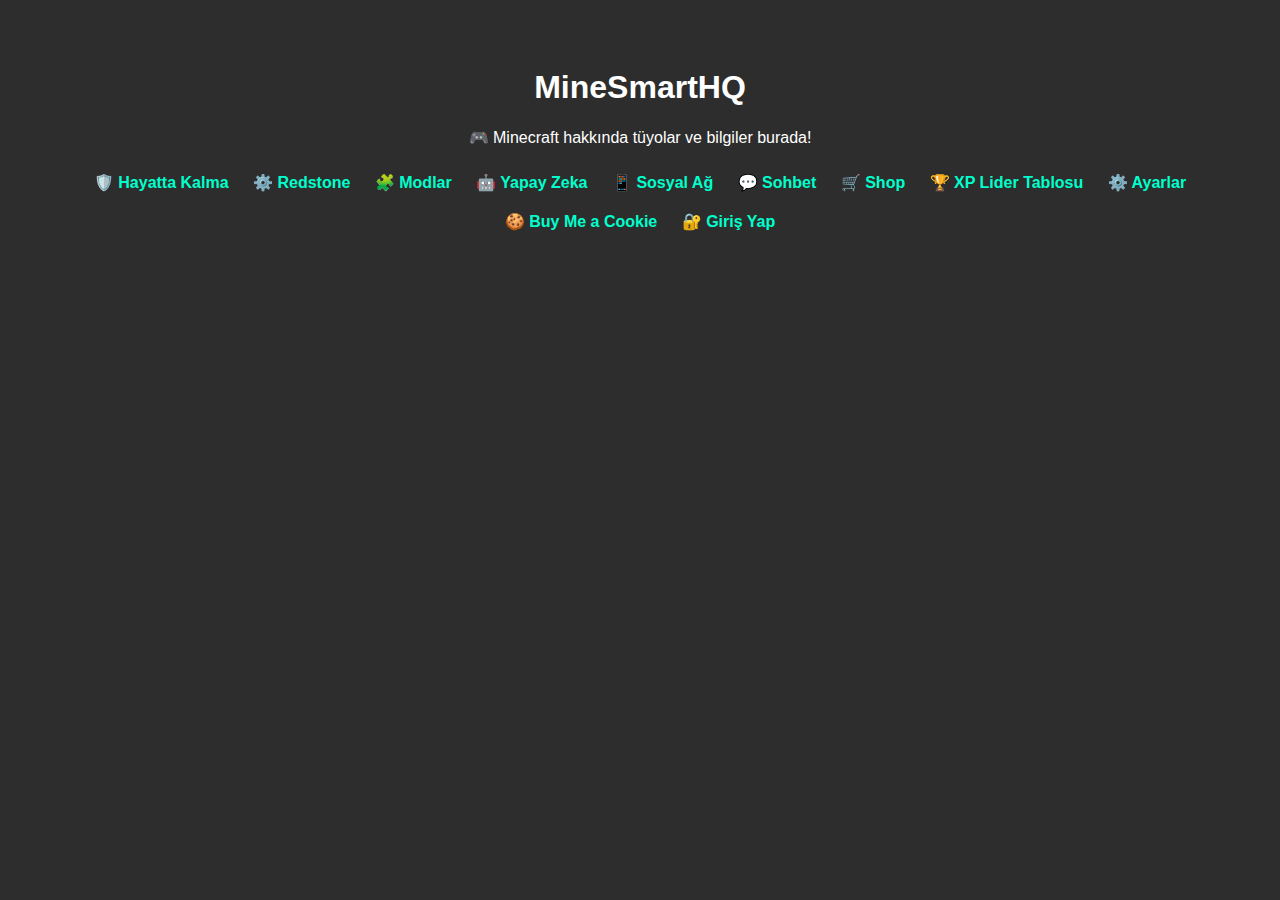
<file: index.html>
<!DOCTYPE html>
<html>
<head>
  <title>MineSmartHQ - Ana Sayfa</title>
  <link rel="stylesheet" href="style.css">
</head>
<body>
  <h1>MineSmartHQ</h1>
  <script>
  const name = localStorage.getItem("minecraftUser");
  if (name) {
    document.write("<p>👋 Hoş geldin, " + name + "!</p>");
  }
</script>
  
  <p>🎮 Minecraft hakkında tüyolar ve bilgiler burada!</p>
<a href="survival.html">🛡️ Hayatta Kalma</a>
<a href="redstone.html">⚙️ Redstone</a>
<a href="mods.html">🧩 Modlar</a>
<a href= "yapayzeka.html ">🤖 Yapay Zeka</a>
<a href="sosyal_ag.html">📱 Sosyal Ağ</a>
<a href="sosyal.html">💬 Sohbet</a>
<a href="shop.html">🛒 Shop</a>
<a href="leaderboard.html">🏆 XP Lider Tablosu</a>
<a href="ayarlar.html">⚙️ Ayarlar</a>
<a href="buy_me_cookie.html">🍪 Buy Me a Cookie</a>
<a href="login.html">🔐 Giriş Yap</a>
</body>
</html>
</file>
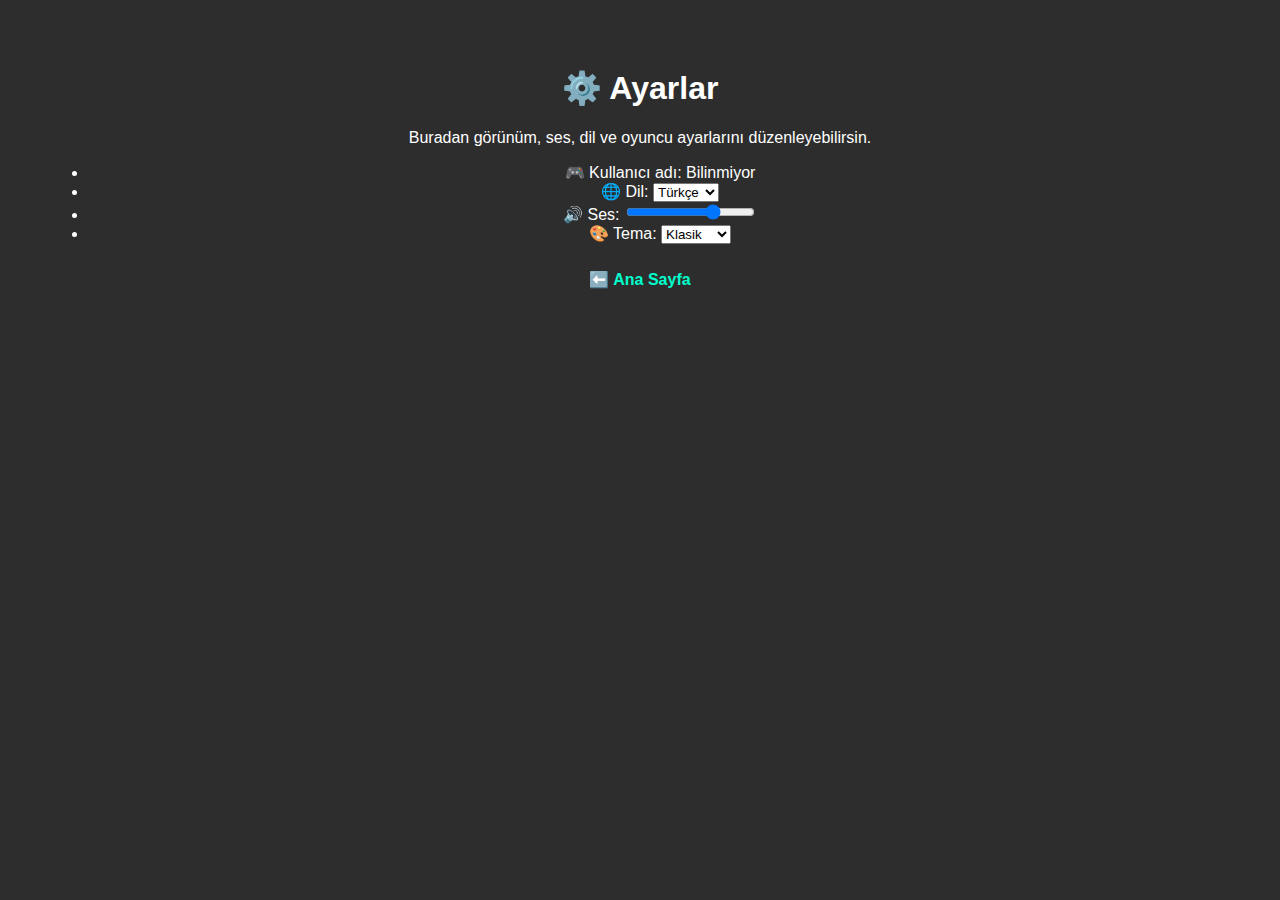
<file: ayarlar.html>
<!DOCTYPE html>
<html>
<head>
  <title>Ayarlar</title>
  <link rel="stylesheet" href="style.css">
</head>
<body>
  <h1>⚙️ Ayarlar</h1>

  <p>Buradan görünüm, ses, dil ve oyuncu ayarlarını düzenleyebilirsin.</p>

  <ul>
    <li>🎮 Kullanıcı adı: <script>document.write(localStorage.getItem("minecraftUser") || "Bilinmiyor")</script></li>
    <li>🌐 Dil: <select><option>Türkçe</option><option>English</option></select></li>
    <li>🔊 Ses: <input type="range" min="0" max="100" value="70"></li>
    <li>🎨 Tema: <select><option>Klasik</option><option>Koyu</option><option>Aydınlık</option></select></li>
  </ul>

  <p><a href="index.html">⬅️ Ana Sayfa</a></p>
</body>
</html>
</file>
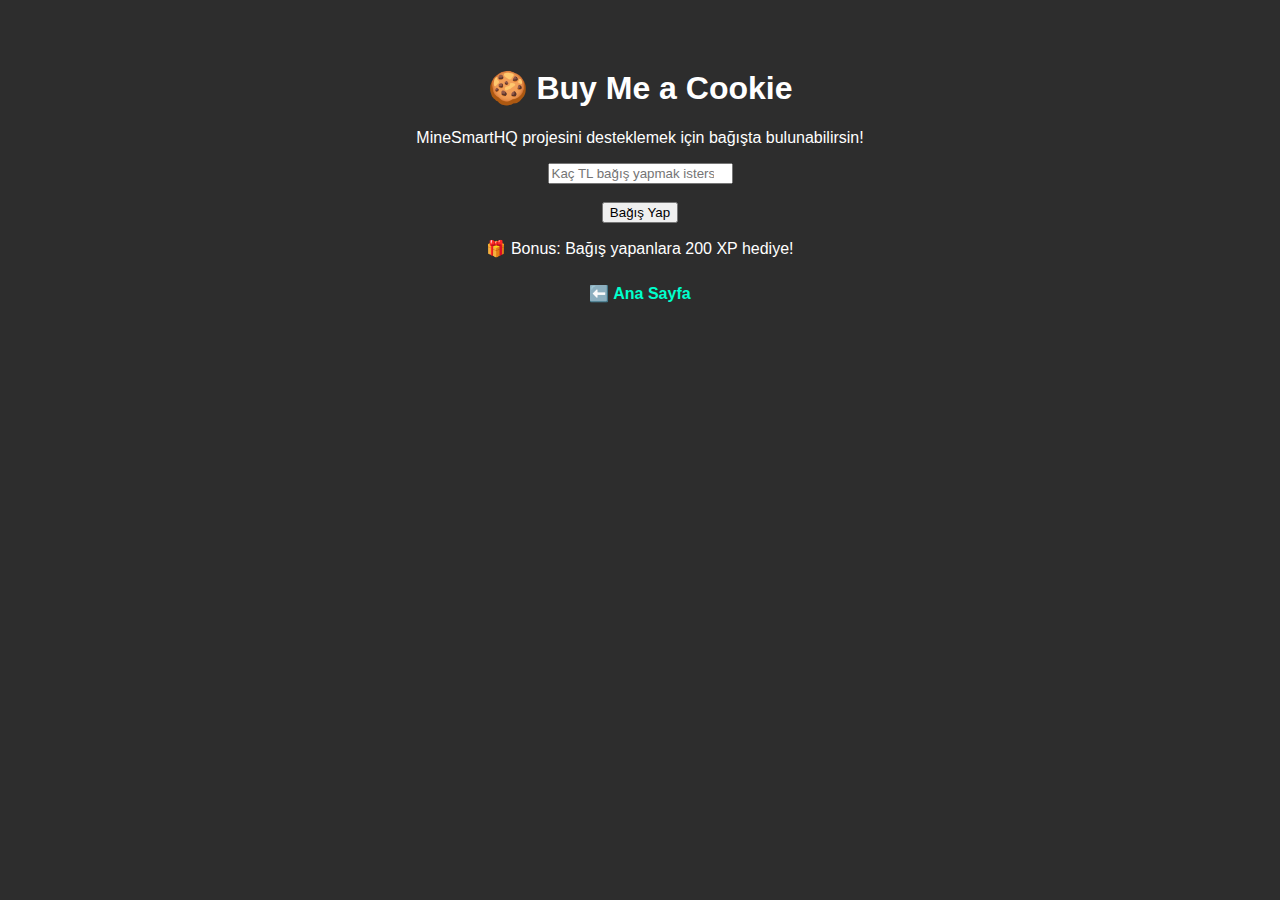
<file: buy_me_cookie.html>
<!DOCTYPE html>
<html>
<head>
  <title>Buy Me a Cookie</title>
  <link rel="stylesheet" href="style.css">
</head>
<body>
  <h1>🍪 Buy Me a Cookie</h1>
  <p>MineSmartHQ projesini desteklemek için bağışta bulunabilirsin!</p>
  <form>
    <input type="number" placeholder="Kaç TL bağış yapmak istersin?" min="1"><br><br>
    <button type="button">Bağış Yap</button>
  </form>
  <p>🎁 Bonus: Bağış yapanlara 200 XP hediye!</p>
  <a href="index.html">⬅️ Ana Sayfa</a>
</body>
</html>
</file>
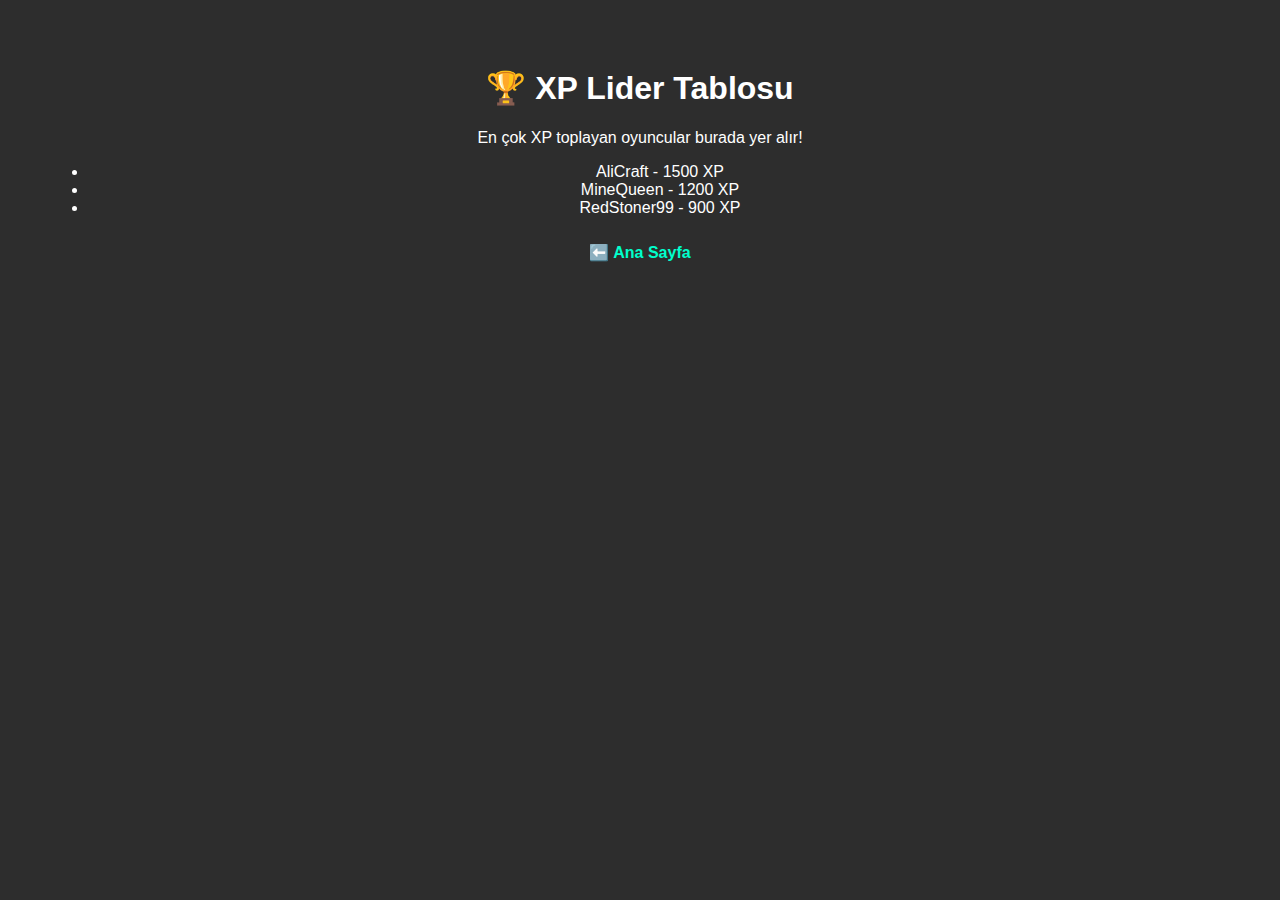
<file: leaderboard.html>
<!DOCTYPE html>
<html>
<head>
  <title>XP Sıralaması</title>
  <link rel="stylesheet" href="style.css">
</head>
<body>
  <h1>🏆 XP Lider Tablosu</h1>
  <p>En çok XP toplayan oyuncular burada yer alır!</p>
  <ul>
    <li>AliCraft - 1500 XP</li>
    <li>MineQueen - 1200 XP</li>
    <li>RedStoner99 - 900 XP</li>
  </ul>
  <a href="index.html">⬅️ Ana Sayfa</a>
</body>
</html>
</file>
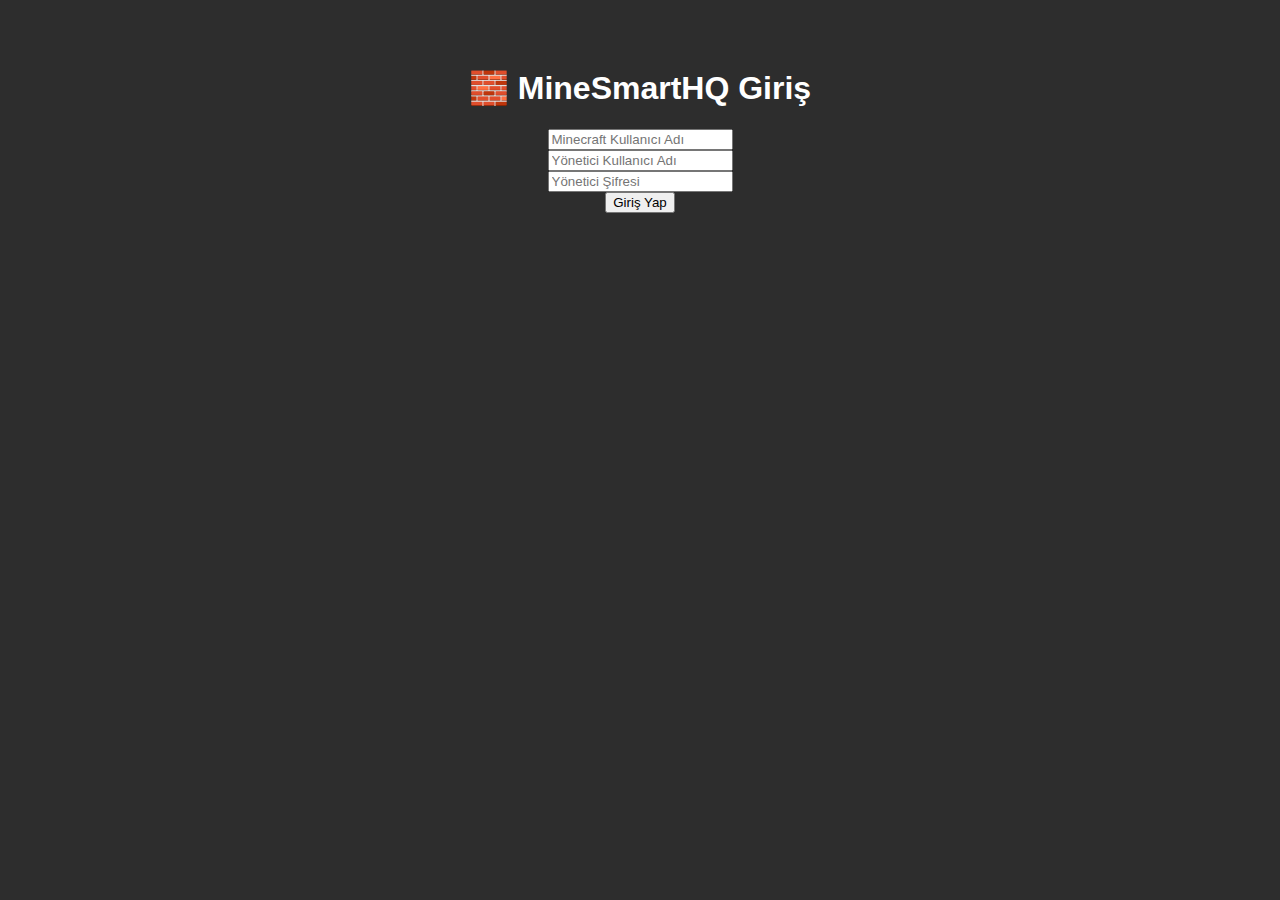
<file: login.html>
<!DOCTYPE html>
<html>
<head>
  <title>MineSmartHQ Giriş</title>
  <link rel="stylesheet" href="style.css">
  <script>
    function girisYap() {
      const kullanici = document.getElementById("kullanici").value;
      const sifre = document.getElementById("sifre").value;
      const oyuncu = document.getElementById("oyuncuAdi").value;

      if (!oyuncu) {
        alert("Lütfen Minecraft kullanıcı adını yaz.");
        return;
      }

      if (kullanici === "admin" && sifre === "minecraft123") {
        window.location.href = `index.html?oyuncu=${encodeURIComponent(oyuncu)}`;
      } else {
        alert("Hatalı kullanıcı adı veya şifre!");
      }
    }
  </script>
</head>
<body>
  <h1>🧱 MineSmartHQ Giriş</h1>
  <input type="text" id="oyuncuAdi" placeholder="Minecraft Kullanıcı Adı"><br>
  <input type="text" id="kullanici" placeholder="Yönetici Kullanıcı Adı"><br>
  <input type="password" id="sifre" placeholder="Yönetici Şifresi"><br>
  <button onclick="girisYap()">Giriş Yap</button>
</body>
</html>
</file>
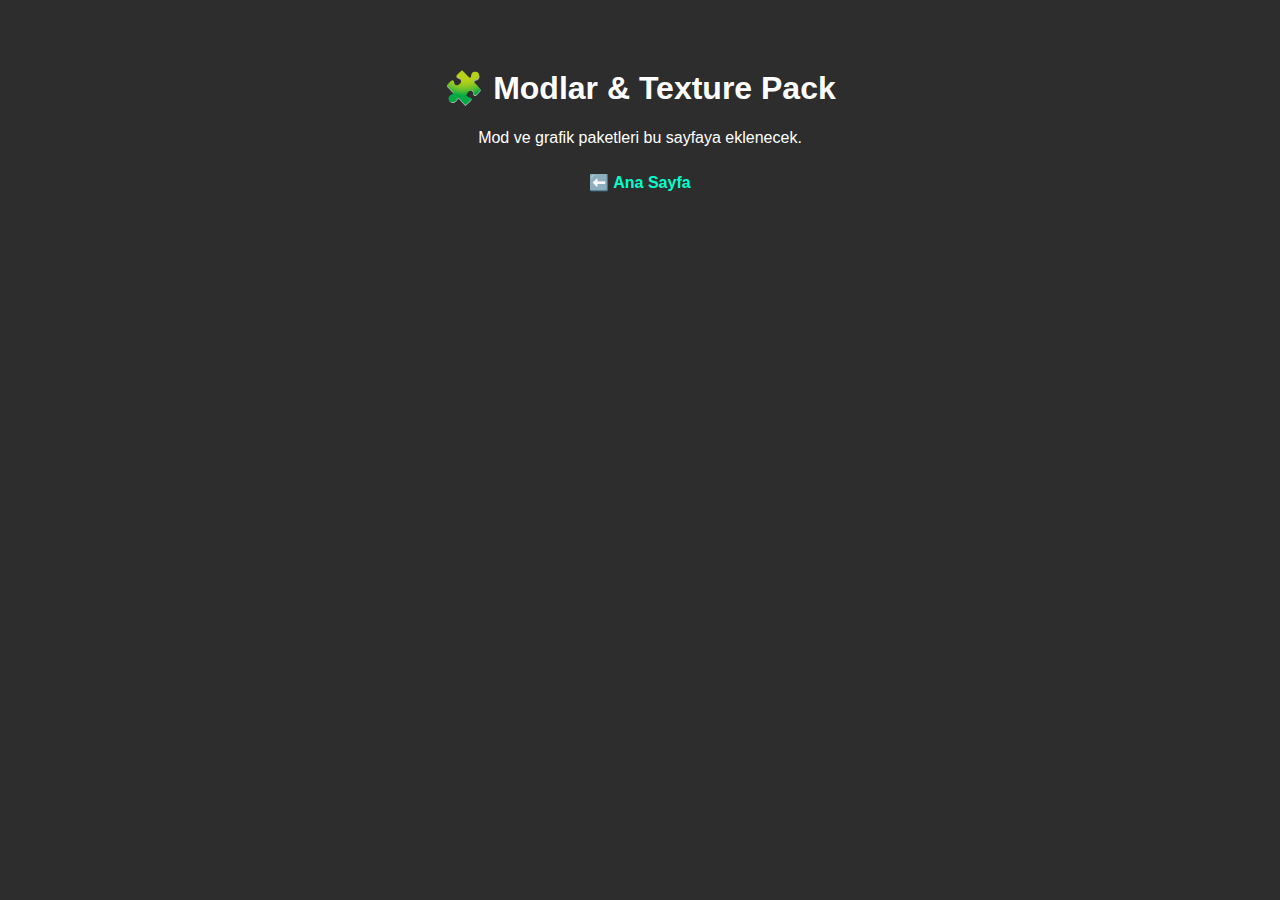
<file: mods.html>
<!DOCTYPE html>
<html>
<head>
  <title>Modlar ve Texture Packler</title>
  <link rel="stylesheet" href="style.css">
</head>
<body>
  <h1>🧩 Modlar & Texture Pack</h1>
  <p>Mod ve grafik paketleri bu sayfaya eklenecek.</p>
  <a href="index.html">⬅️ Ana Sayfa</a>
</body>
</html>
</file>
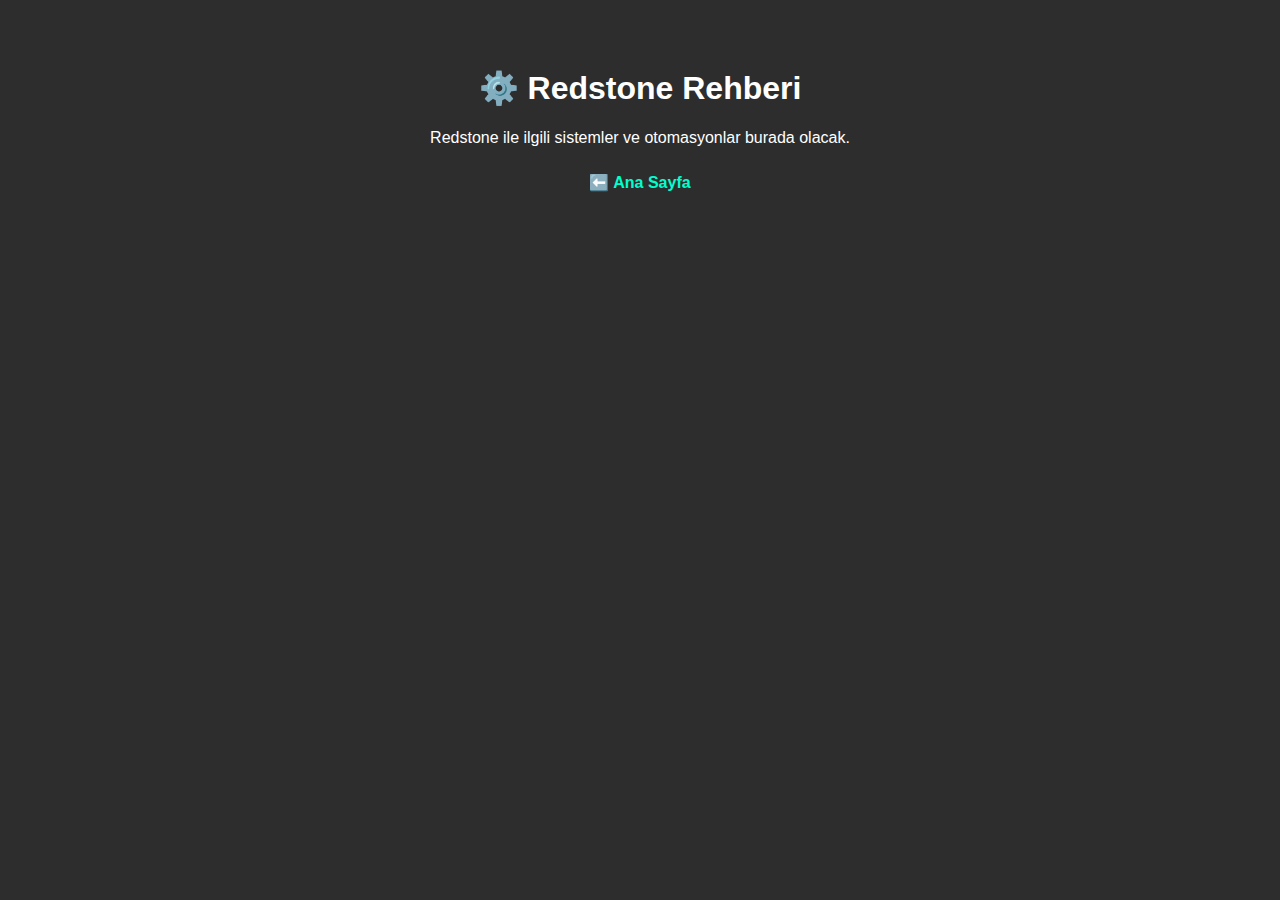
<file: redstone.html>
<!DOCTYPE html>
<html>
<head>
  <title>Redstone Rehberi</title>
  <link rel="stylesheet" href="style.css">
</head>
<body>
  <h1>⚙️ Redstone Rehberi</h1>
  <p>Redstone ile ilgili sistemler ve otomasyonlar burada olacak.</p>
  <a href="index.html">⬅️ Ana Sayfa</a>
</body>
</html>
</file>
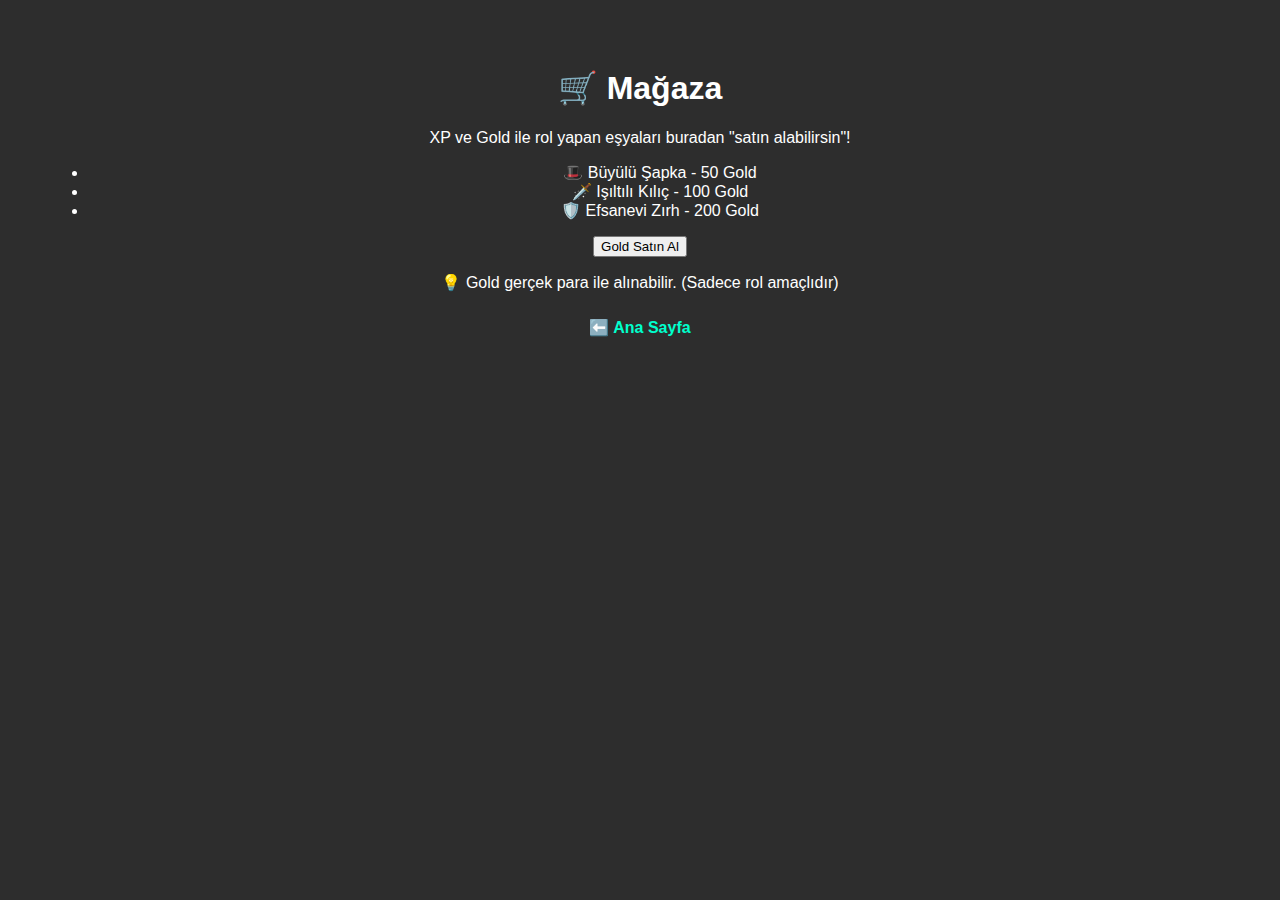
<file: shop.html>
<!DOCTYPE html>
<html>
<head>
  <title>MineSmartHQ Shop</title>
  <link rel="stylesheet" href="style.css">
</head>
<body>
  <h1>🛒 Mağaza</h1>
  <p>XP ve Gold ile rol yapan eşyaları buradan "satın alabilirsin"!</p>
  <ul>
    <li>🎩 Büyülü Şapka - 50 Gold</li>
    <li>🗡️ Işıltılı Kılıç - 100 Gold</li>
    <li>🛡️ Efsanevi Zırh - 200 Gold</li>
  </ul>
  <button>Gold Satın Al</button>
  <p>💡 Gold gerçek para ile alınabilir. (Sadece rol amaçlıdır)</p>
  <a href="index.html">⬅️ Ana Sayfa</a>
</body>
</html>
</file>
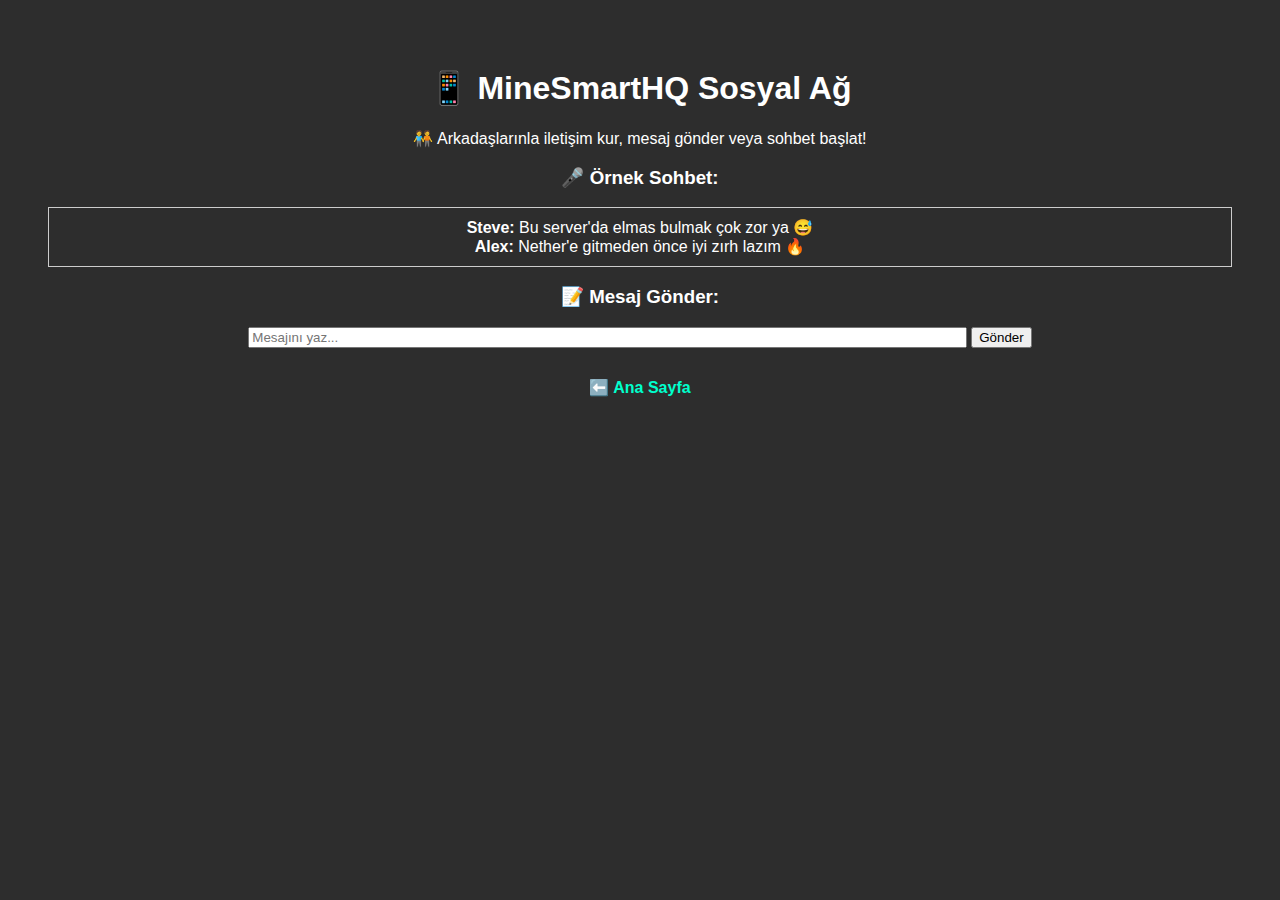
<file: sosyal.html>
<!DOCTYPE html>
<html>
<head>
  <title>Sosyal Ağ</title>
  <link rel="stylesheet" href="style.css">
</head>
<body>
  <h1>📱 MineSmartHQ Sosyal Ağ</h1>

  <p>🧑‍🤝‍🧑 Arkadaşlarınla iletişim kur, mesaj gönder veya sohbet başlat!</p>

  <h3>🎤 Örnek Sohbet:</h3>
  <div style="border:1px solid #ccc; padding:10px; margin-bottom:10px;">
    <strong>Steve:</strong> Bu server'da elmas bulmak çok zor ya 😅<br>
    <strong>Alex:</strong> Nether'e gitmeden önce iyi zırh lazım 🔥
  </div>

  <h3>📝 Mesaj Gönder:</h3>
  <input type="text" placeholder="Mesajını yaz..." style="width:60%;">
  <button>Gönder</button>

  <p style="margin-top:20px;"><a href="index.html">⬅️ Ana Sayfa</a></p>
</body>
</html>
</file>
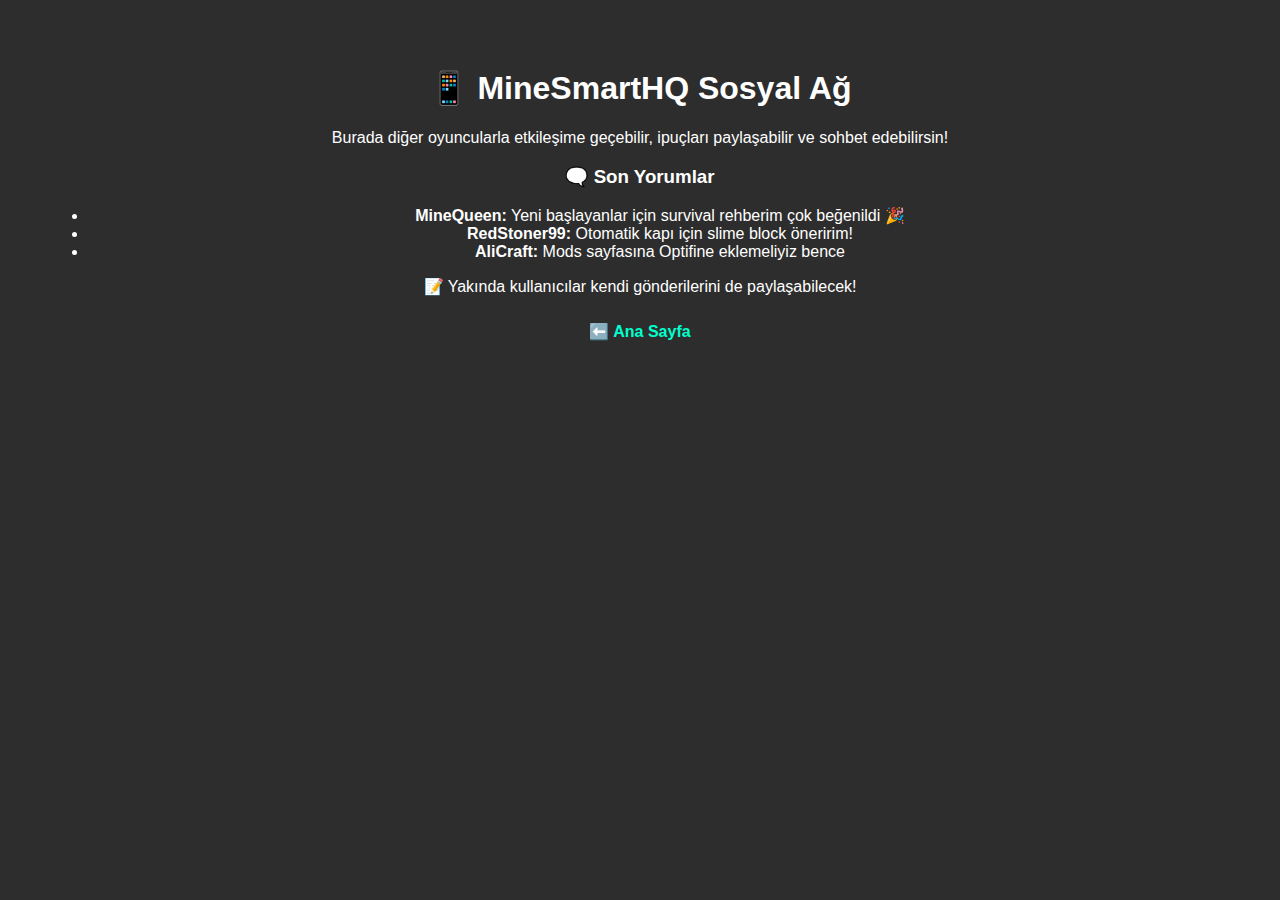
<file: sosyal_ag.html>
<!DOCTYPE html>
<html>
<head>
  <title>📱 Sosyal Ağ</title>
  <link rel="stylesheet" href="style.css">
</head>
<body>
  <h1>📱 MineSmartHQ Sosyal Ağ</h1>
  <p>Burada diğer oyuncularla etkileşime geçebilir, ipuçları paylaşabilir ve sohbet edebilirsin!</p>

  <h3>🗨️ Son Yorumlar</h3>
  <ul>
    <li><strong>MineQueen:</strong> Yeni başlayanlar için survival rehberim çok beğenildi 🎉</li>
    <li><strong>RedStoner99:</strong> Otomatik kapı için slime block öneririm!</li>
    <li><strong>AliCraft:</strong> Mods sayfasına Optifine eklemeliyiz bence</li>
  </ul>

  <p>📝 Yakında kullanıcılar kendi gönderilerini de paylaşabilecek!</p>

  <a href="index.html">⬅️ Ana Sayfa</a>
</body>
</html>
</file>
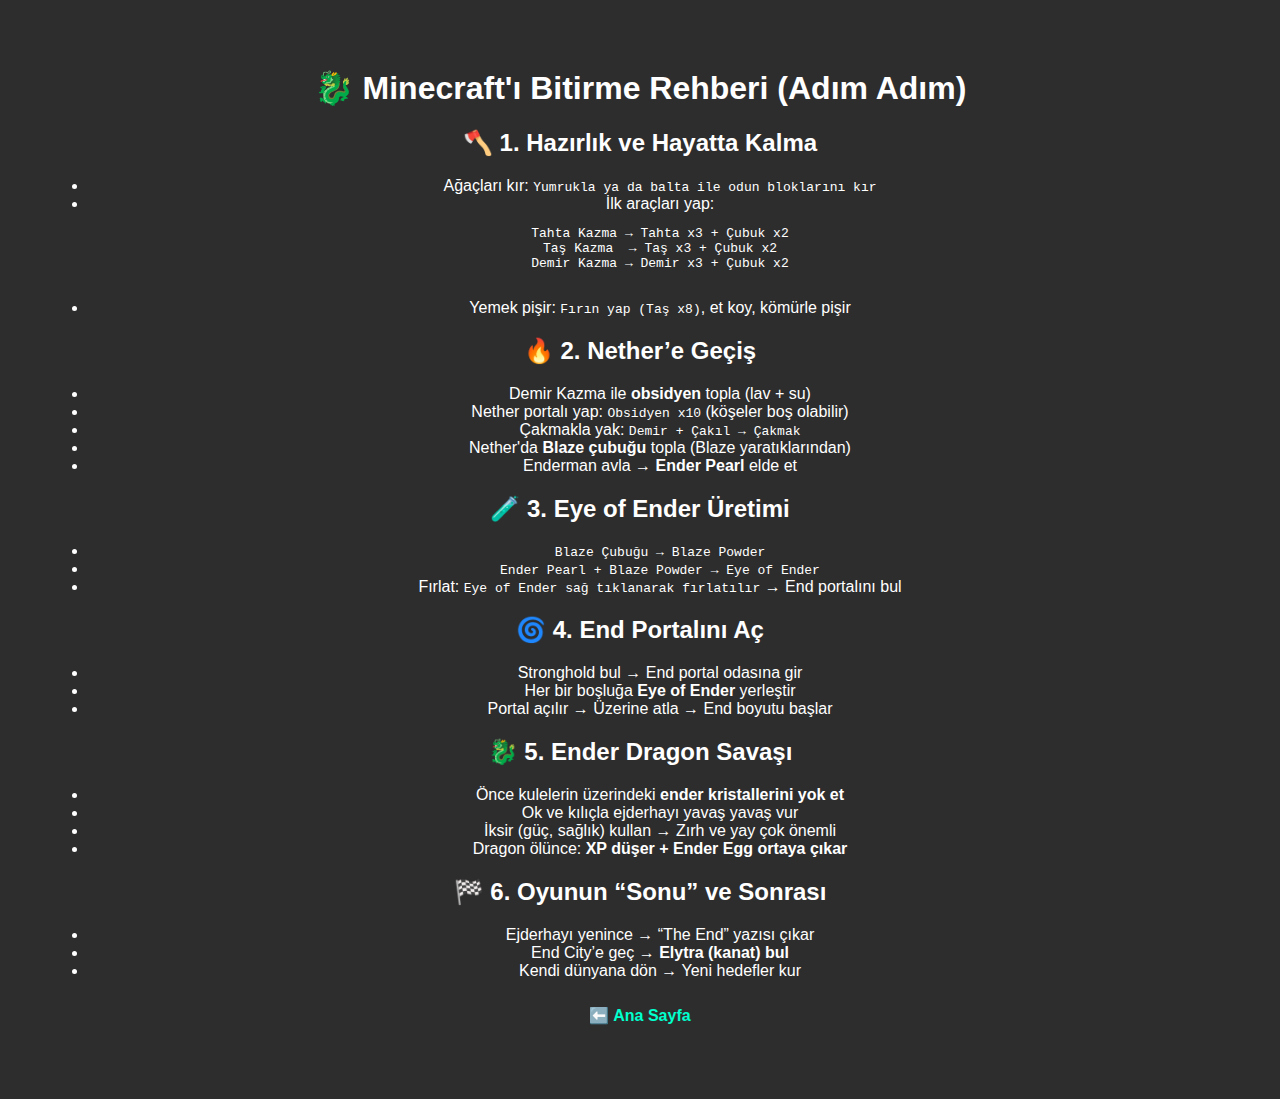
<file: survival.html>
<!DOCTYPE html>
<html>
<head>
  <title>Minecraft'ı Bitirmek</title>
  <link rel="stylesheet" href="style.css">
</head>
<body>
  <h1>🐉 Minecraft'ı Bitirme Rehberi (Adım Adım)</h1>

  <h2>🪓 1. Hazırlık ve Hayatta Kalma</h2>
  <ul>
    <li>Ağaçları kır: <code>Yumrukla ya da balta ile odun bloklarını kır</code></li>
    <li>İlk araçları yap:
      <pre>
Tahta Kazma → Tahta x3 + Çubuk x2
Taş Kazma  → Taş x3 + Çubuk x2
Demir Kazma → Demir x3 + Çubuk x2
      </pre>
    </li>
    <li>Yemek pişir: <code>Fırın yap (Taş x8)</code>, et koy, kömürle pişir</li>
  </ul>

  <h2>🔥 2. Nether’e Geçiş</h2>
  <ul>
    <li>Demir Kazma ile <strong>obsidyen</strong> topla (lav + su)</li>
    <li>Nether portalı yap: <code>Obsidyen x10</code> (köşeler boş olabilir)</li>
    <li>Çakmakla yak: <code>Demir + Çakıl → Çakmak</code></li>
    <li>Nether'da <strong>Blaze çubuğu</strong> topla (Blaze yaratıklarından)</li>
    <li>Enderman avla → <strong>Ender Pearl</strong> elde et</li>
  </ul>

  <h2>🧪 3. Eye of Ender Üretimi</h2>
  <ul>
    <li><code>Blaze Çubuğu → Blaze Powder</code></li>
    <li><code>Ender Pearl + Blaze Powder → Eye of Ender</code></li>
    <li>Fırlat: <code>Eye of Ender sağ tıklanarak fırlatılır</code> → End portalını bul</li>
  </ul>

  <h2>🌀 4. End Portalını Aç</h2>
  <ul>
    <li>Stronghold bul → End portal odasına gir</li>
    <li>Her bir boşluğa <strong>Eye of Ender</strong> yerleştir</li>
    <li>Portal açılır → Üzerine atla → End boyutu başlar</li>
  </ul>

  <h2>🐉 5. Ender Dragon Savaşı</h2>
  <ul>
    <li>Önce kulelerin üzerindeki <strong>ender kristallerini yok et</strong></li>
    <li>Ok ve kılıçla ejderhayı yavaş yavaş vur</li>
    <li>İksir (güç, sağlık) kullan → Zırh ve yay çok önemli</li>
    <li>Dragon ölünce: <strong>XP düşer + Ender Egg ortaya çıkar</strong></li>
  </ul>

  <h2>🏁 6. Oyunun “Sonu” ve Sonrası</h2>
  <ul>
    <li>Ejderhayı yenince → “The End” yazısı çıkar</li>
    <li>End City’e geç → <strong>Elytra (kanat) bul</strong></li>
    <li>Kendi dünyana dön → Yeni hedefler kur</li>
  </ul>

  <p><a href="index.html">⬅️ Ana Sayfa</a></p>
</body>
</html>
</file>
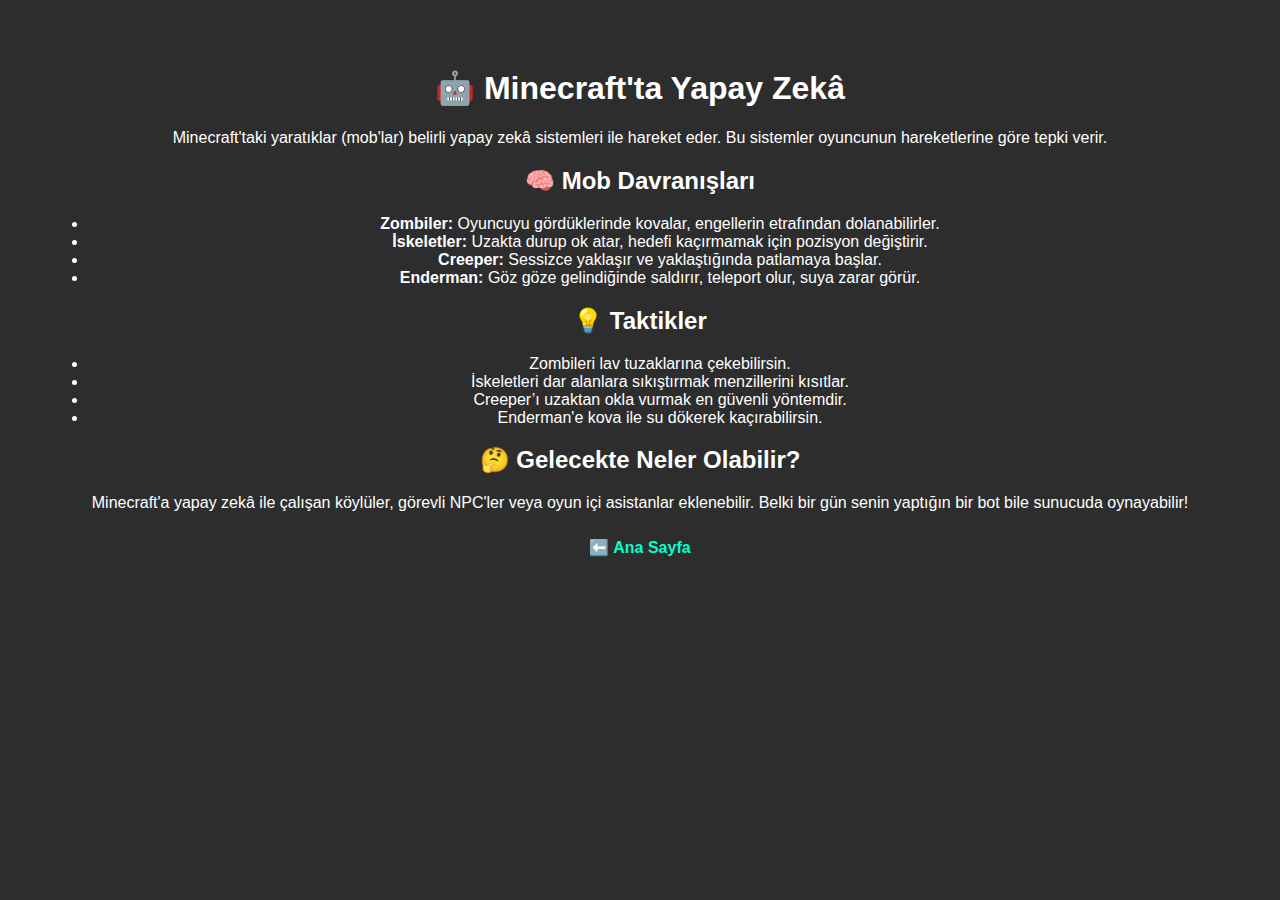
<file: yapayzeka.html>
<!DOCTYPE html>
<html>
<head>
  <title>Yapay Zekâ</title>
  <link rel="stylesheet" href="style.css">
</head>
<body>
  <h1>🤖 Minecraft'ta Yapay Zekâ</h1>

  <p>Minecraft'taki yaratıklar (mob'lar) belirli yapay zekâ sistemleri ile hareket eder. Bu sistemler oyuncunun hareketlerine göre tepki verir.</p>

  <h2>🧠 Mob Davranışları</h2>
  <ul>
    <li><strong>Zombiler:</strong> Oyuncuyu gördüklerinde kovalar, engellerin etrafından dolanabilirler.</li>
    <li><strong>İskeletler:</strong> Uzakta durup ok atar, hedefi kaçırmamak için pozisyon değiştirir.</li>
    <li><strong>Creeper:</strong> Sessizce yaklaşır ve yaklaştığında patlamaya başlar.</li>
    <li><strong>Enderman:</strong> Göz göze gelindiğinde saldırır, teleport olur, suya zarar görür.</li>
  </ul>

  <h2>💡 Taktikler</h2>
  <ul>
    <li>Zombileri lav tuzaklarına çekebilirsin.</li>
    <li>İskeletleri dar alanlara sıkıştırmak menzillerini kısıtlar.</li>
    <li>Creeper’ı uzaktan okla vurmak en güvenli yöntemdir.</li>
    <li>Enderman'e kova ile su dökerek kaçırabilirsin.</li>
  </ul>

  <h2>🤔 Gelecekte Neler Olabilir?</h2>
  <p>Minecraft'a yapay zekâ ile çalışan köylüler, görevli NPC'ler veya oyun içi asistanlar eklenebilir. Belki bir gün senin yaptığın bir bot bile sunucuda oynayabilir!</p>

  <p><a href="index.html">⬅️ Ana Sayfa</a></p>
</body>
</html>
</file>
<file: style.css>
body {
  font-family: 'Segoe UI', sans-serif;
  background-color: #2d2d2d;
  color: white;
  text-align: center;
  padding: 40px;
}
a {
  display: inline-block;
  margin: 10px;
  color: #00ffcc;
  text-decoration: none;
  font-weight: bold;
}
a:hover {
  text-decoration: underline;
}
</file>
